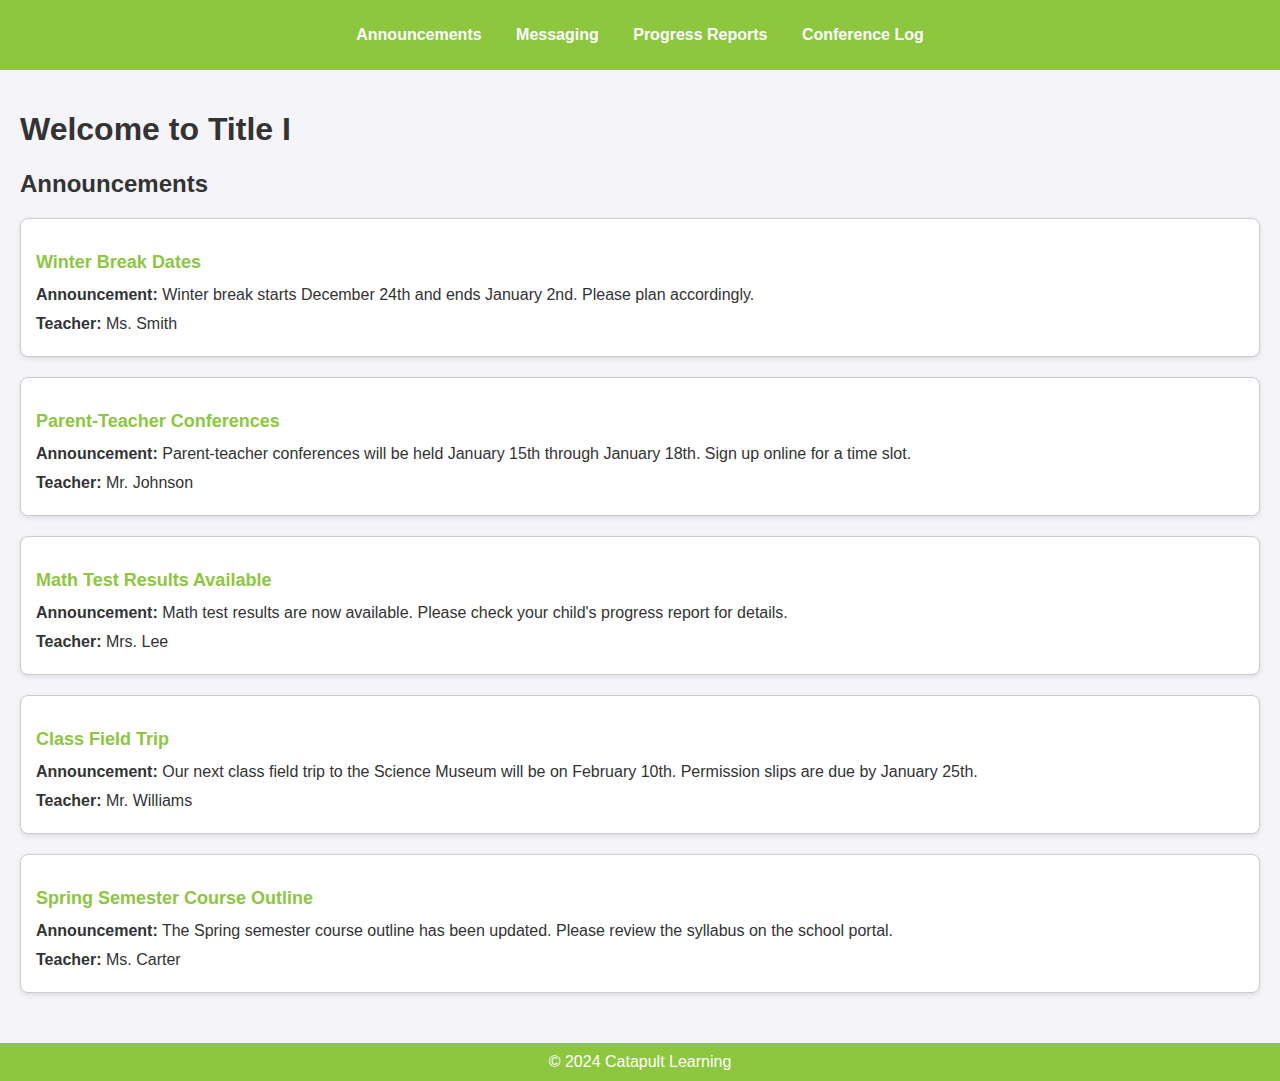
<file: index.html>
<!DOCTYPE html>
<html lang="en">
<head>
    <meta charset="UTF-8">
    <meta name="viewport" content="width=device-width, initial-scale=1.0">
    <title>Parent Portal - Announcements</title>
    <link rel="stylesheet" href="styles.css">
</head>
<body>
    <header>
        <nav>
            <ul>
                <li><a href="index.html">Announcements</a></li>
                <li><a href="messaging.html">Messaging</a></li>
                <li><a href="progress-reports.html">Progress Reports</a></li>
                <li><a href="conference-log.html">Conference Log</a></li>
            </ul>
        </nav>
    </header>

    <main>
        <h1>Welcome to Title I</h1>
        <section id="announcements">
            <h2>Announcements</h2>
            <div class="post">
                <h3>Winter Break Dates</h3>
                <p><strong>Announcement:</strong> Winter break starts December 24th and ends January 2nd. Please plan accordingly.</p>
                <p><strong>Teacher:</strong> Ms. Smith</p>
            </div>
            
            <div class="post">
                <h3>Parent-Teacher Conferences</h3>
                <p><strong>Announcement:</strong> Parent-teacher conferences will be held January 15th through January 18th. Sign up online for a time slot.</p>
                <p><strong>Teacher:</strong> Mr. Johnson</p>
            </div>

            <div class="post">
                <h3>Math Test Results Available</h3>
                <p><strong>Announcement:</strong> Math test results are now available. Please check your child's progress report for details.</p>
                <p><strong>Teacher:</strong> Mrs. Lee</p>
            </div>

            <div class="post">
                <h3>Class Field Trip</h3>
                <p><strong>Announcement:</strong> Our next class field trip to the Science Museum will be on February 10th. Permission slips are due by January 25th.</p>
                <p><strong>Teacher:</strong> Mr. Williams</p>
            </div>

            <div class="post">
                <h3>Spring Semester Course Outline</h3>
                <p><strong>Announcement:</strong> The Spring semester course outline has been updated. Please review the syllabus on the school portal.</p>
                <p><strong>Teacher:</strong> Ms. Carter</p>
            </div>
        </section>
    </main>

    <footer>
        <p>&copy; 2024 Catapult Learning</p>
    </footer>
</body>
</html>
</file>
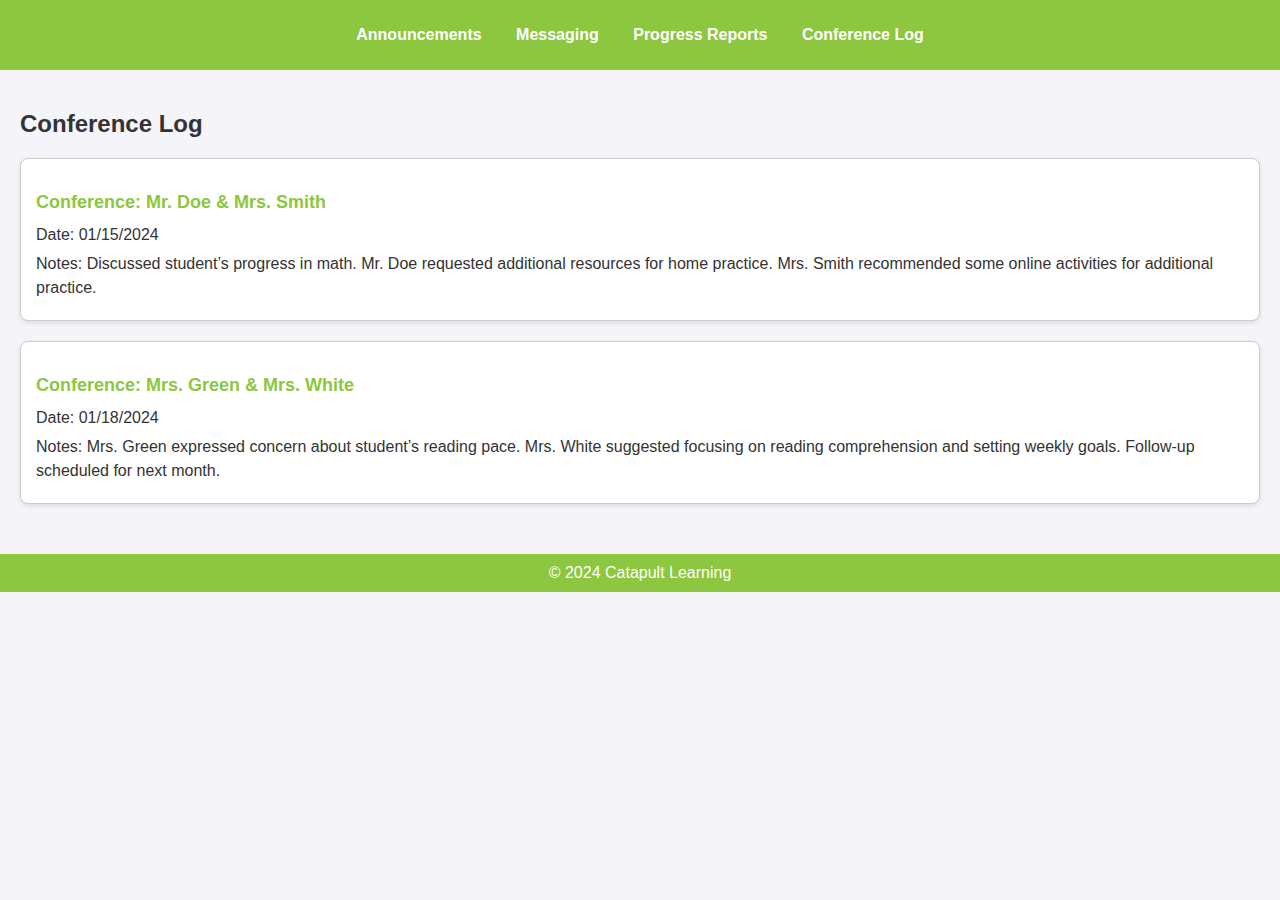
<file: conference-log.html>
<!DOCTYPE html>
<html lang="en">
<head>
    <meta charset="UTF-8">
    <meta name="viewport" content="width=device-width, initial-scale=1.0">
    <title>Conference Log - Parent Portal</title>
    <link rel="stylesheet" href="styles.css">
</head>
<body>
    <header>
        <nav>
            <ul>
                <li><a href="index.html">Announcements</a></li>
                <li><a href="messaging.html">Messaging</a></li>
                <li><a href="progress-reports.html">Progress Reports</a></li>
                <li><a href="conference-log.html">Conference Log</a></li>
            </ul>
        </nav>
    </header>

    <main>
        <section id="conference-log">
            <h2>Conference Log</h2>

            <!-- Conference Log 1 -->
            <div class="post">
                <h3>Conference: Mr. Doe & Mrs. Smith</h3>
                <p>Date: 01/15/2024</p>
                <p>Notes: Discussed student’s progress in math. Mr. Doe requested additional resources for home practice. Mrs. Smith recommended some online activities for additional practice.</p>
            </div>

            <!-- Conference Log 2 -->
            <div class="post">
                <h3>Conference: Mrs. Green & Mrs. White</h3>
                <p>Date: 01/18/2024</p>
                <p>Notes: Mrs. Green expressed concern about student’s reading pace. Mrs. White suggested focusing on reading comprehension and setting weekly goals. Follow-up scheduled for next month.</p>
            </div>
        </section>
    </main>

    <footer>
        <p>&copy; 2024 Catapult Learning
</file>
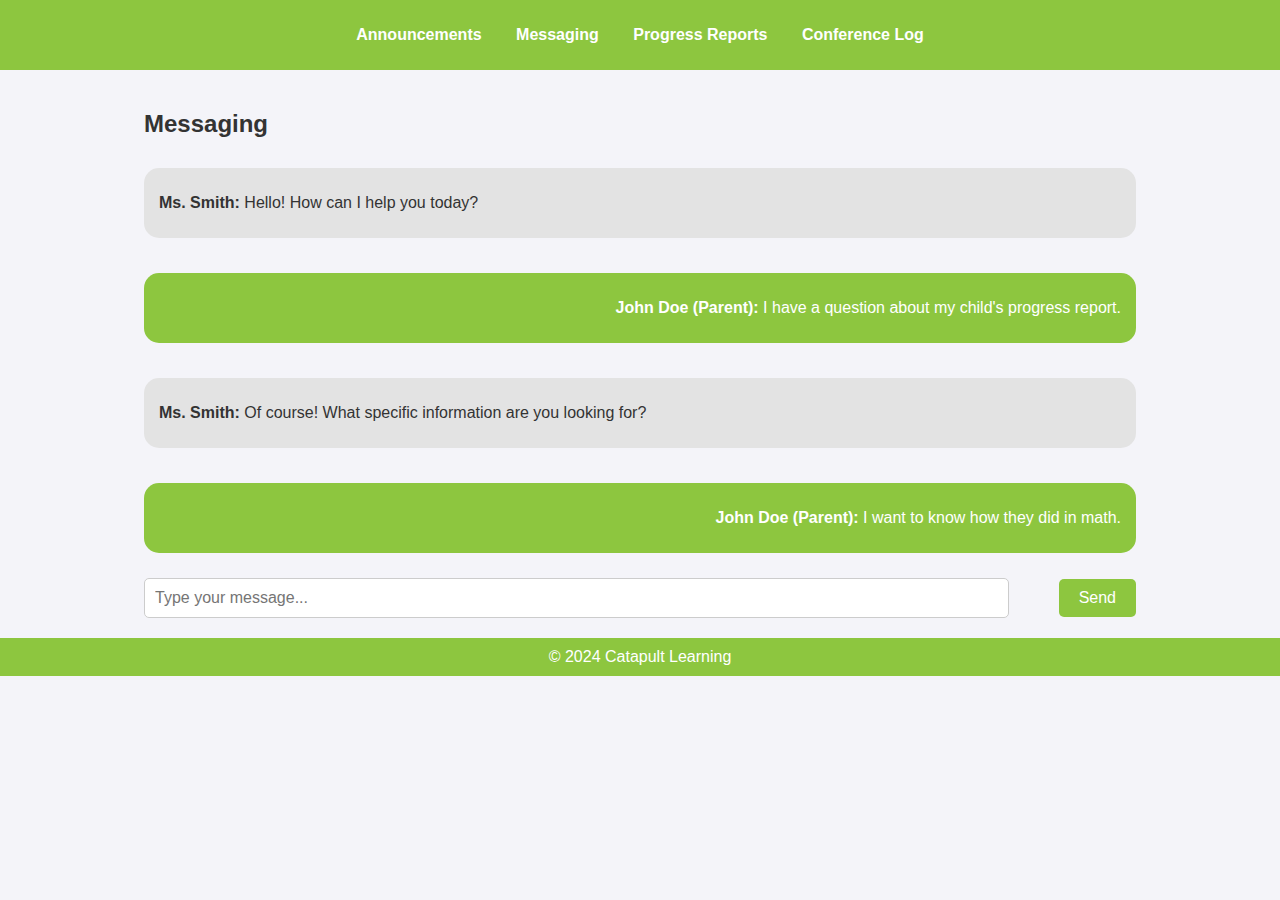
<file: messaging.html>
<!DOCTYPE html>
<html lang="en">
<head>
    <meta charset="UTF-8">
    <meta name="viewport" content="width=device-width, initial-scale=1.0">
    <title>Messaging - Parent Portal</title>
    <link rel="stylesheet" href="styles.css">
</head>
<body>
    <header>
        <nav>
            <ul>
                <li><a href="index.html">Announcements</a></li>
                <li><a href="messaging.html">Messaging</a></li>
                <li><a href="progress-reports.html">Progress Reports</a></li>
                <li><a href="conference-log.html">Conference Log</a></li>
            </ul>
        </nav>
    </header>

    <main>
        <section id="messaging">
            <h2>Messaging</h2>

            <!-- Chat window (messages) -->
            <div class="chat-window">
                <div class="message-bubble received">
                    <p><strong>Ms. Smith:</strong> Hello! How can I help you today?</p>
                </div>
                <div class="message-bubble sent">
                    <p><strong>John Doe (Parent):</strong> I have a question about my child's progress report.</p>
                </div>
                <div class="message-bubble received">
                    <p><strong>Ms. Smith:</strong> Of course! What specific information are you looking for?</p>
                </div>
                <div class="message-bubble sent">
                    <p><strong>John Doe (Parent):</strong> I want to know how they did in math.</p>
                </div>
            </div>

            <!-- Typing bar -->
            <div class="typing-bar">
                <input type="text" placeholder="Type your message..." id="messageInput">
                <button id="sendMessageBtn">Send</button>
            </div>
        </section>
    </main>

    <footer>
        <p>&copy; 2024 Catapult Learning</p>
    </footer>
</body>
</html>
</file>
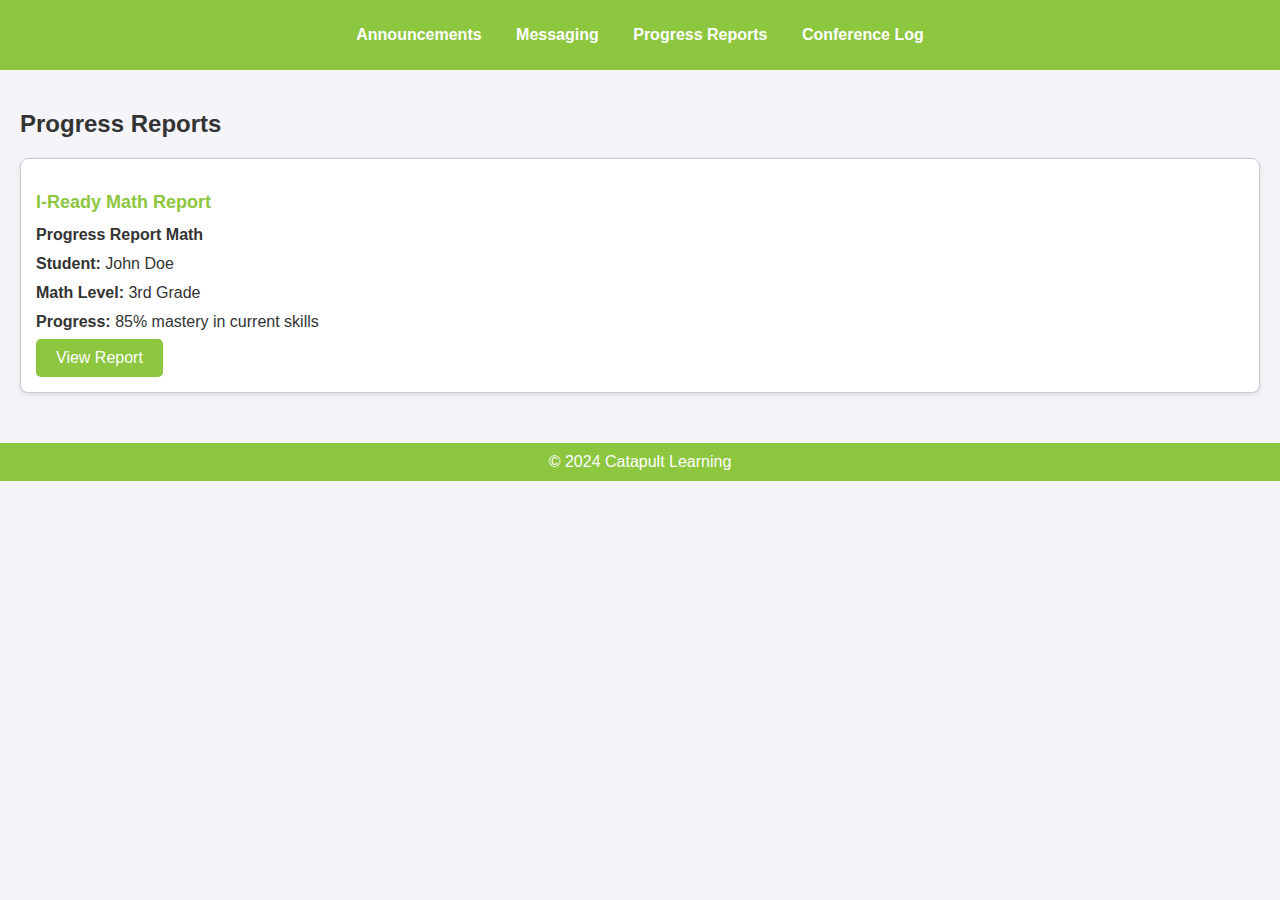
<file: progress-reports.html>
<!DOCTYPE html>
<html lang="en">
<head>
    <meta charset="UTF-8">
    <meta name="viewport" content="width=device-width, initial-scale=1.0">
    <title>Progress Reports - Parent Portal</title>
    <link rel="stylesheet" href="styles.css">
</head>
<body>
    <header>
        <nav>
            <ul>
                <li><a href="index.html">Announcements</a></li>
                <li><a href="messaging.html">Messaging</a></li>
                <li><a href="progress-reports.html">Progress Reports</a></li>
                <li><a href="conference-log.html">Conference Log</a></li>
            </ul>
        </nav>
    </header>

    <main>
        <section id="progress-reports">
            <h2>Progress Reports</h2>
            <div class="report">
                <h3>I-Ready Math Report</h3>
                <p><strong>Progress Report Math</strong></p>
                <p><strong>Student:</strong> John Doe</p>
                <p><strong>Math Level:</strong> 3rd Grade</p>
                <p><strong>Progress:</strong> 85% mastery in current skills</p>
                <button>View Report</button>
            </div>
        </section>
    </main>

    <footer>
        <p>&copy; 2024 Catapult Learning</p>
    </footer>
</body>
</html>
</file>
<file: styles.css>
/* Global styles */
body {
    font-family: Arial, sans-serif;
    margin: 0;
    padding: 0;
    background-color: #f4f4f9;
    color: #333;
}

header {
    background-color: #8dc63f; /* Primary Green */
    padding: 10px 0;
    text-align: center;
}

nav ul {
    list-style: none;
    padding: 0;
}

nav ul li {
    display: inline;
    margin: 0 15px;
}

nav ul li a {
    color: white;
    text-decoration: none;
    font-weight: bold;
}

nav ul li a:hover {
    color: #1c1a54; /* Accent Dark Blue */
}

main {
    padding: 20px;
}

section {
    margin-bottom: 30px;
}

/* Announcements, Progress Reports, and Conference Logs Section */
.report, .post, .announcement-box, .log {
    background-color: white;
    border-radius: 8px;
    border: 1px solid #ccc;
    padding: 15px;
    box-shadow: 0 2px 5px rgba(0, 0, 0, 0.1);
    margin-bottom: 20px;
}

/* Heading and text for reports, posts, and logs */
.report h3, .post h3 {
    color: #8dc63f; /* Primary Green */
    font-size: 18px;
    margin-bottom: 10px;
}

.report p, .post p, .announcement-box p, .log p {
    font-size: 16px;
    line-height: 1.5;
    margin: 5px 0;
}

/* Hover effect for I-Ready Math Report text */
.report h3:hover, .post h3:hover {
    color: #06aeef; /* Secondary Blue */
    cursor: pointer;
}

/* Buttons */
button {
    background-color: #8dc63f; /* Primary Green */
    color: white;
    border: none;
    padding: 10px 20px;
    cursor: pointer;
    font-size: 16px;
    border-radius: 5px;
    transition: background-color 0.3s ease;
}

button:hover {
    background-color: #06aeef; /* Secondary Blue */
}

/* Messaging Styles */
#messaging {
    width: 80%;
    margin: 0 auto;
}

.chat-window {
    max-height: 400px;
    overflow-y: auto;
    margin-bottom: 20px;
    display: flex;
    gap: 15px;
    flex-direction: column; /* Stacks the messages vertically */
}

.message-bubble {
    display: inline-block; /* Ensures each message takes up a full line */
    padding: 10px 15px;
    border-radius: 15px;
    margin: 10px 0; /* Vertical spacing between bubbles */
    min-width: 80%;
    max-width: fixed;
    word-wrap: break-word;
}

.received {
    background-color: #e3e3e3; /* Light grey for received message */
    text-align: left;
}

.sent {
    background-color: #8dc63f; /* Primary Green for sent message */
    color: white;
    text-align: right;
}

.typing-bar {
    display: flex;
    justify-content: space-between;
    align-items: center;
}

.typing-bar input {
    width: 85%;
    padding: 10px;
    border-radius: 5px;
    border: 1px solid #ccc;
    font-size: 16px;
}

.typing-bar button {
    padding: 10px 20px;
    background-color: #8dc63f;
    color: white;
    border: none;
    border-radius: 5px;
    cursor: pointer;
    font-size: 16px;
}

.typing-bar button:hover {
    background-color: #06aeef; /* Secondary Blue on hover */
}

/* Footer */
footer {
    text-align: center;
    padding: 10px;
    background-color: #8dc63f; /* Primary Green */
    color: white;
}

footer p {
    margin: 0;
}
</file>
